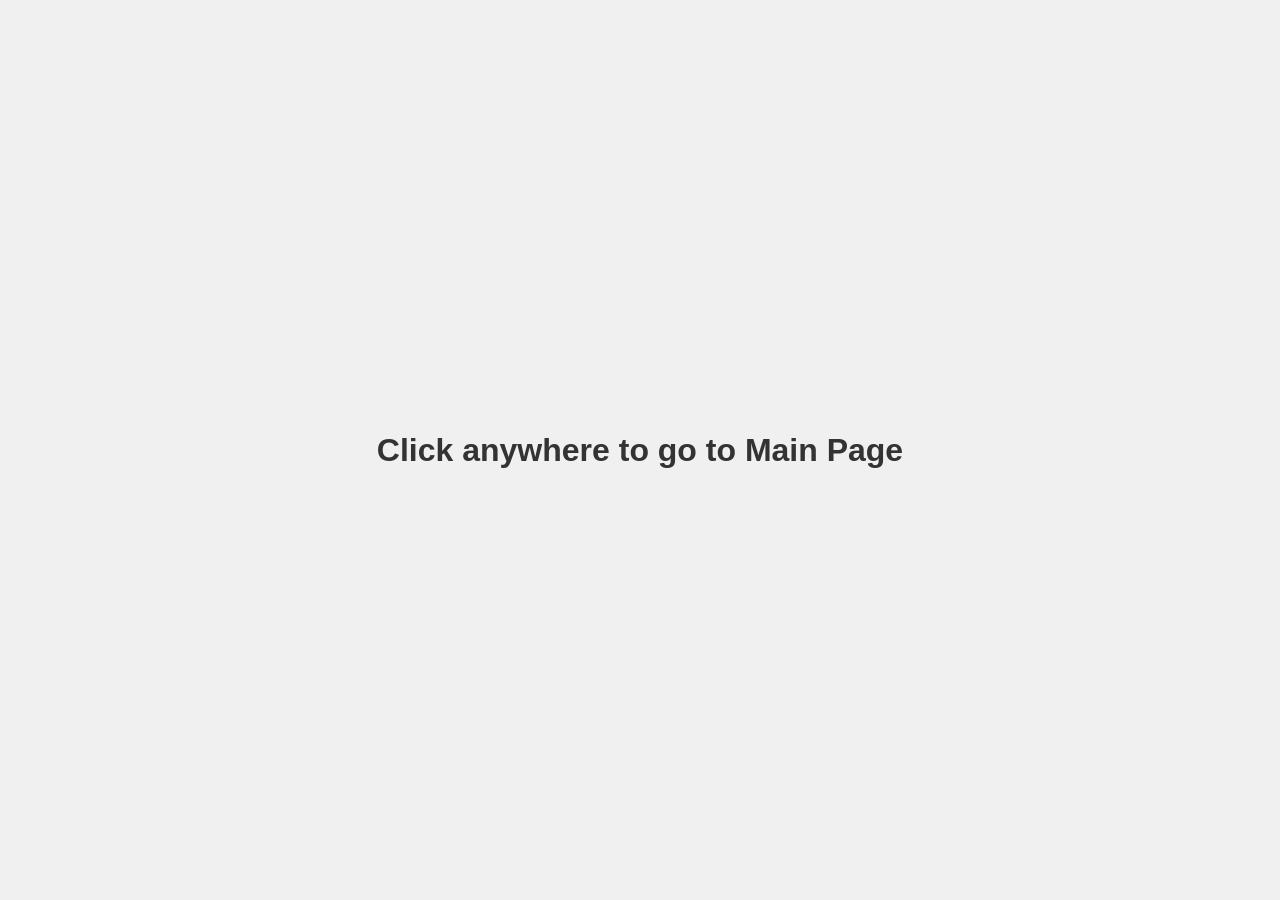
<file: HTML, CSS, JavaScript/sadespo/index.html>
<!DOCTYPE html>
<html lang="en">
<head>
  <meta charset="UTF-8">
  <title>Redirect to Main Page</title>
  <style>
    body {
      margin: 0;
      display: flex;
      justify-content: center;
      align-items: center;
      height: 100vh;
      font-family: sans-serif;
      background-color: #f0f0f0;
      cursor: pointer;
    }
    h1 {
      color: #333;
    }
  </style>
</head>
<body onclick="window.location.href='MainPage.html'">
  <h1>Click anywhere to go to Main Page</h1>
</body>
</html>
</file>
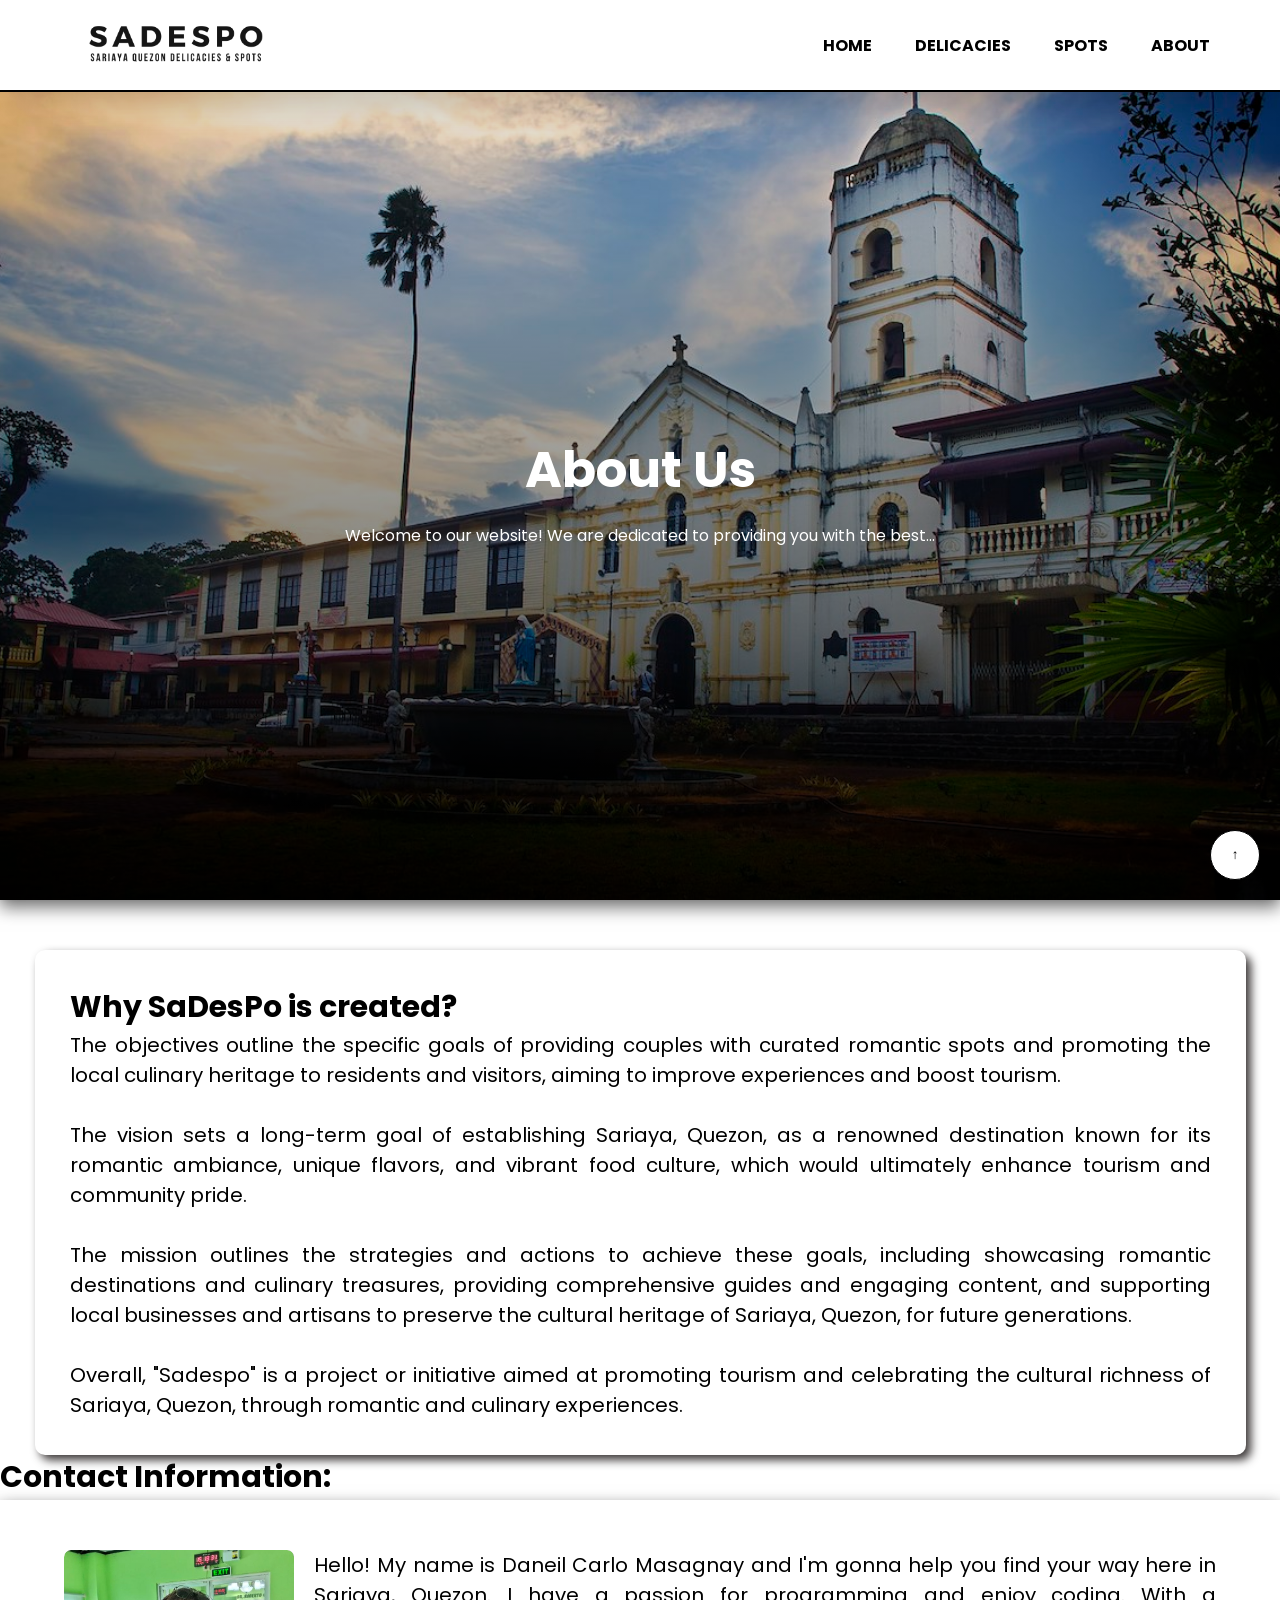
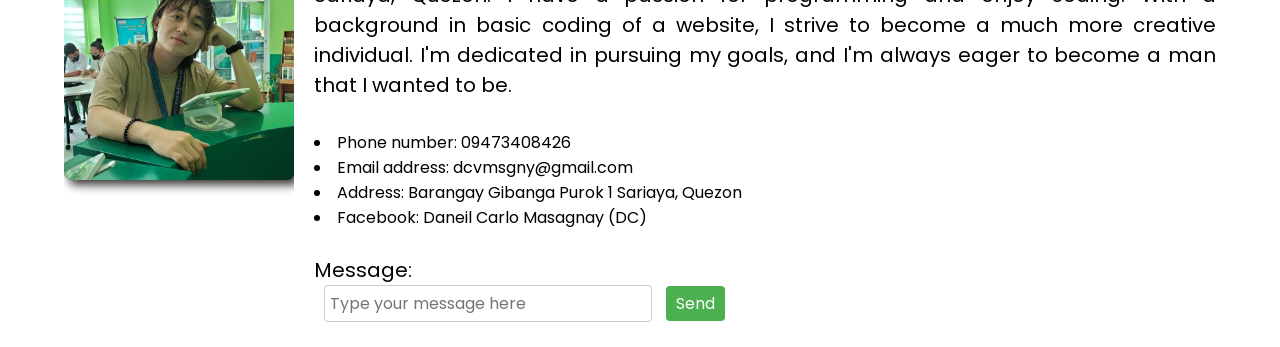
<file: HTML, CSS, JavaScript/sadespo/About.html>
<!DOCTYPE html>
<html lang="en">
<head>
    <link href="About.css" rel="stylesheet" type="text/css">
    <title>About Us</title>
</head>
<body>
    <div class="banner">
        <div class="navbar">
            <img src="logoblack.png" class="logo">
            <ul><strong>
                <li><a href="#" onclick="fadeOutAndRedirect('MainPage.html');">Home</a></li>
                <li><a href="#" onclick="fadeOutAndRedirect('Delicacies.html');">Delicacies</a></li>
                <li><a href="#" onclick="fadeOutAndRedirect('Spots.html');">Spots</a></li>
                <li><a href="#" onclick="fadeOutAndRedirect('About.html');">About</a></li></strong>
            </ul>
        </div>

        <script>
            function fadeOutAndRedirect(url) {
                document.body.style.opacity = '0';
                setTimeout(function() {
                    window.location.href = url;
                }, 500); 
            }
        </script>

        <div class="content">
            <h1>About Us</h1>
            <p>Welcome to our website! We are dedicated to providing you with the best...</p>
        </div>
    </div>

    <div class="container2">
        <h3>Why SaDesPo is created?</h3> 
        <p>The objectives outline the specific goals of providing couples with curated romantic 
            spots and promoting the local culinary heritage to residents and visitors, aiming to 
            improve experiences and boost tourism. <br><br>

            The vision sets a long-term goal of establishing Sariaya, Quezon, as a renowned destination 
            known for its romantic ambiance, unique flavors, and vibrant food culture, which would 
            ultimately enhance tourism and community pride. <br><br>
            
            The mission outlines the strategies and actions to achieve these goals, including showcasing 
            romantic destinations and culinary treasures, providing comprehensive guides and engaging 
            content, and supporting local businesses and artisans to preserve the cultural heritage of 
            Sariaya, Quezon, for future generations. <br><br>
            
            Overall, "Sadespo" is a project or initiative aimed at promoting tourism and 
            celebrating the cultural richness of Sariaya, Quezon, through romantic and culinary experiences.
        </p>
    </div>

    <h3>Contact Information:</h3>
    <section id="service">
        <div class="service-box">
            <div class="single-service">
                <img src="pictureofme.jpg" alt="Picture of Daneil Carlo Masagnay">
            </div>
            <div class="desc">
                <p>
                    Hello! My name is Daneil Carlo Masagnay and I'm gonna help you find your way here in Sariaya, Quezon. 
                    I have a passion for programming and enjoy coding. With a background in basic coding of a website, I strive to 
                    become a much more creative individual. I'm dedicated in pursuing my goals, 
                    and I'm always eager to become a man that I wanted to be. <br><br>
                    <li>Phone number: <a href="tel:+639473408426">09473408426</a></li>
                    <li>Email address: <a href="mailto:dcvmsgny@gmail.com">dcvmsgny@gmail.com</a></li>
                    <li>Address: <a href="https://maps.app.goo.gl/y8RXSRYsuZk6mm5o8">Barangay Gibanga Purok 1 Sariaya, Quezon</a></li>
                    <li>Facebook: <a href="https://www.facebook.com/dc.villota.16">Daneil Carlo Masagnay (DC)</a></li>
                </p>
                <br>
                <p>
                    Message:
                    <form action="" method="post">
                        <input type="text" name="message" placeholder="Type your message here" required>
                        <button href="About.html" type="submit">Send</button>
                    </form>
                </p>
                <br>
            </div>
        </div>
    </section>

    <button class="scroll-to-top">↑</button>
    <script>
        document.querySelector('.scroll-to-top').addEventListener('click', function() {
            window.scrollTo({
                top: 0,
                behavior: 'smooth'
            });
        });
    </script>
</body>
</html>
</file>
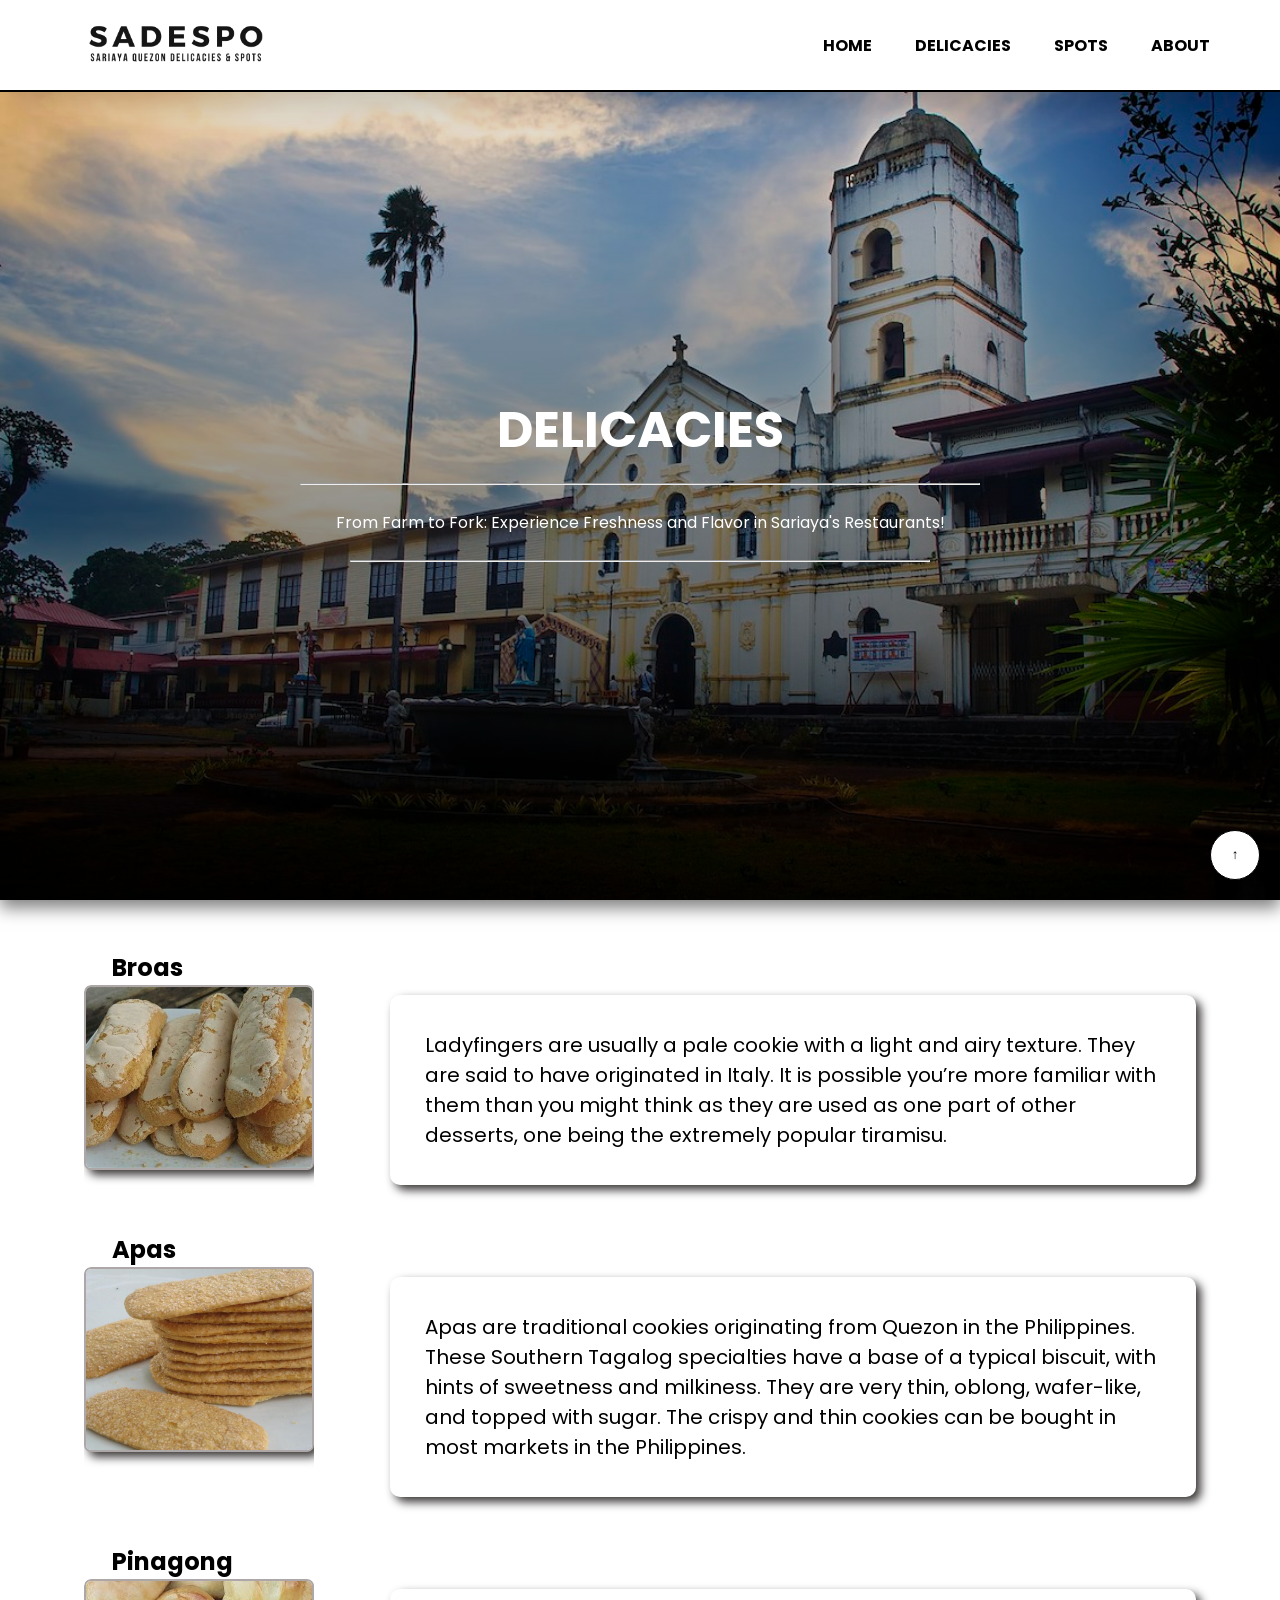
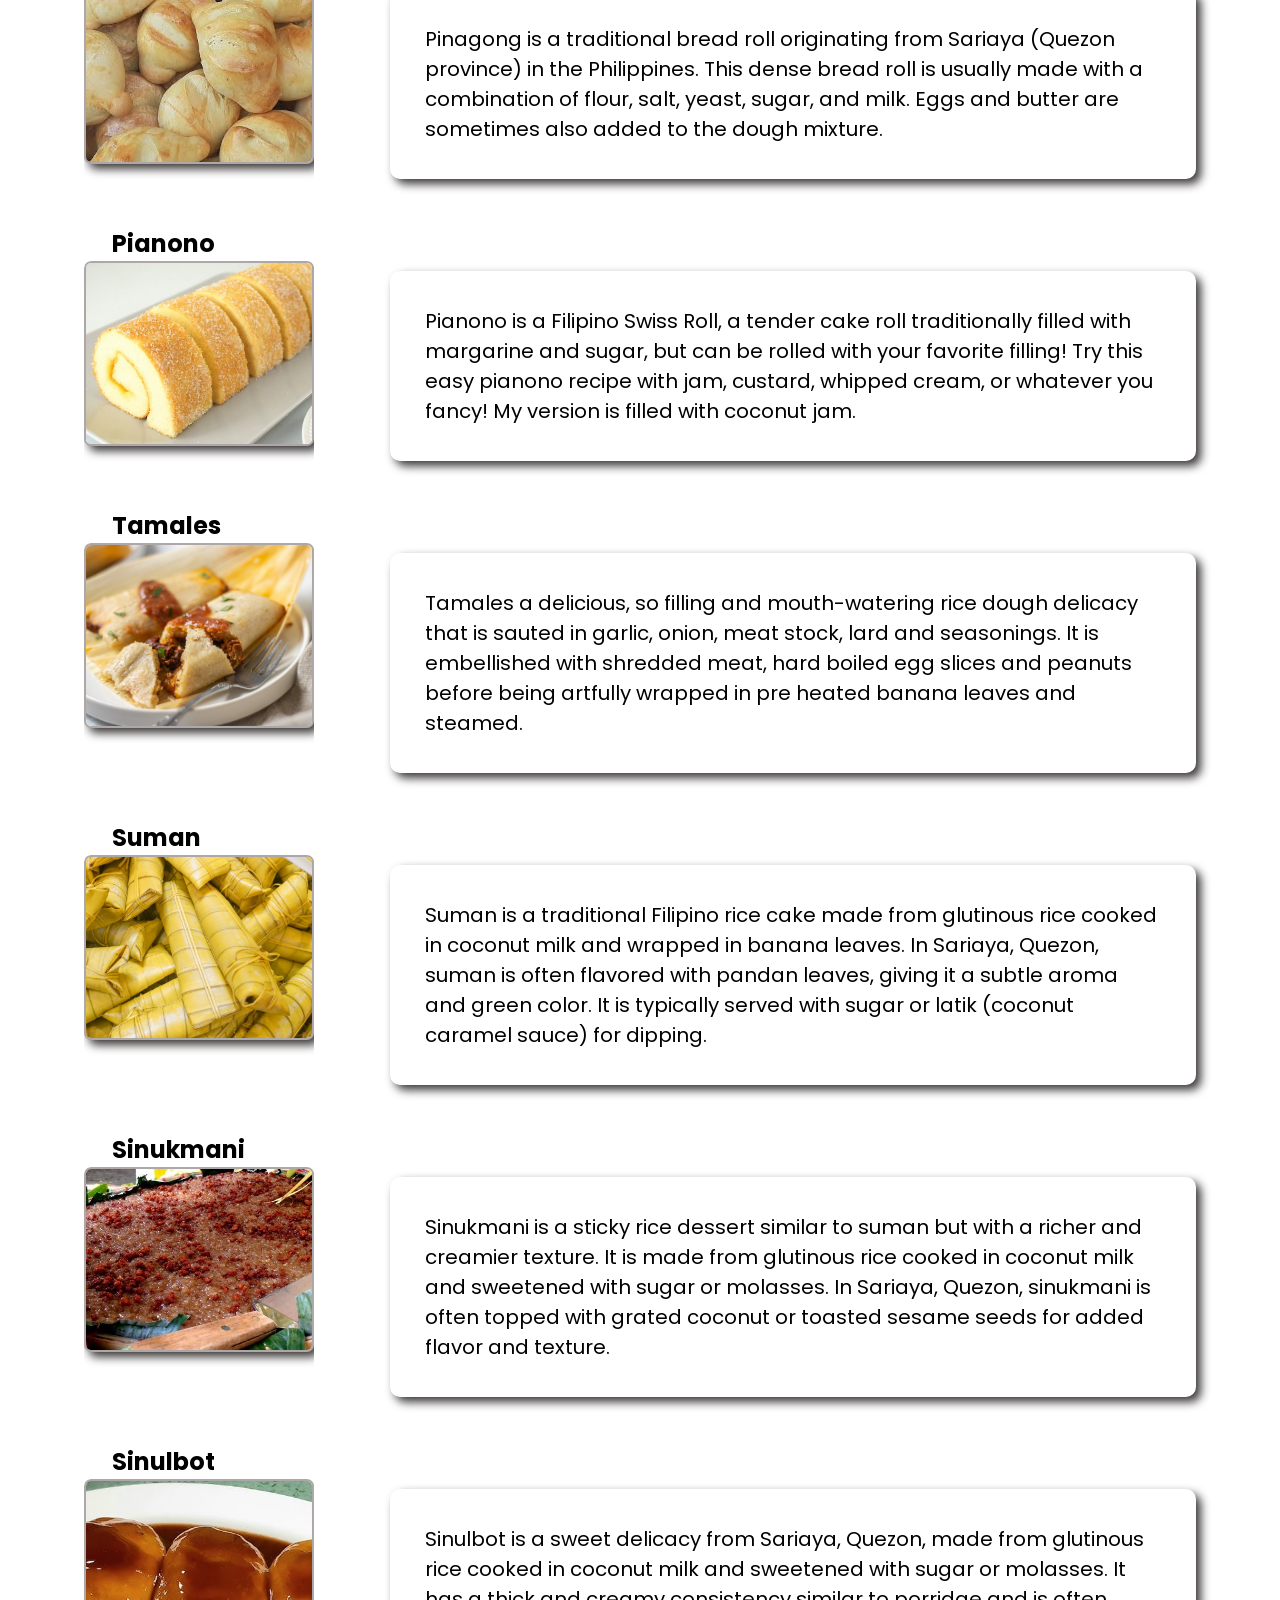
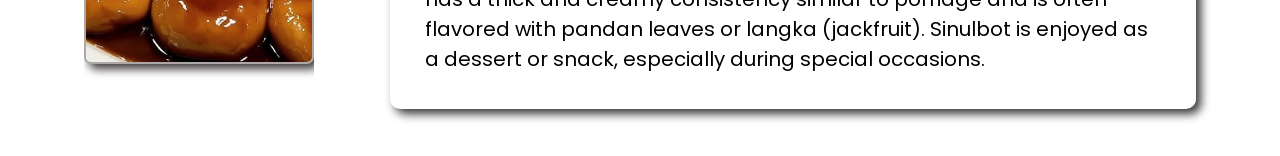
<file: HTML, CSS, JavaScript/sadespo/Delicacies.html>
<!DOCTYPE html>
<html lang ="en">
    <head>
        <link href="Delicacies.css" rel="stylesheet" type="text/css">
        <title>

        </title>
    </head>
    <body>
        <div class="banner">
            <div class="navbar">
                <img src="logoblack.png" class="logo">
                <ul><strong>
                    <li><a href="#" onclick="fadeOutAndRedirect('MainPage.html');">Home</a></li>
                    <li><a href="#" onclick="fadeOutAndRedirect('Delicacies.html');">Delicacies</a></li>
                    <li><a href="#" onclick="fadeOutAndRedirect('Spots.html');">Spots</a></li>
                    <li><a href="#" onclick="fadeOutAndRedirect('About.html');">About</a></li></strong>
                </ul>
            </div>
            <br><br><br><br><br>

            <script>
                function fadeOutAndRedirect(url) {
                    document.body.style.opacity = '0';
                    setTimeout(function() {
                        window.location.href = url;
                    }, 500); 
                }
            </script>

            <div class="content">
                <div class="title-text">
                    <h1>DELICACIES</h1><hr id="underh1"><br>
                    <p>From Farm to Fork: Experience Freshness and Flavor in Sariaya's Restaurants!</p><br>
                    <hr id="undercp">
                </div>
                <br>
            </div>
        </div>
                <section id="service">
                <h2>Broas</h2>
                <div class="service-box">
                    <div class="single-service">
                        <img src="images/delicacies/brohas.jpg">
                    </div>
                
                    <div class="desc">
                        <p>Ladyfingers are usually a pale cookie with a light and airy texture. They are said to have 
                            originated in Italy. It is possible you’re more familiar with them than you might think as 
                            they are used as one part of other desserts, one being the extremely popular tiramisu.</p>
                    </div>
                </div>
                <hr class="hr-deli"><br>
                    
                <h2>Apas</h2>
                <div class="service-box">
                    <div class="single-service">
                        <img src="images/delicacies/apaz.jpg">
                    </div>
                    
                    <div class="desc">
                        <p>Apas are traditional cookies originating from Quezon in the Philippines. These Southern 
                            Tagalog specialties have a base of a typical biscuit, with hints of sweetness and milkiness. 
                            They are very thin, oblong, wafer-like, and topped with sugar. The crispy and thin cookies 
                            can be bought in most markets in the Philippines.</p>
                    </div>
                </div>
                <hr class="hr-deli"><br>

                <h2>Pinagong</h2>
                <div class="service-box">
                    <div class="single-service">
                            <img src="images/delicacies/pinagong.jpg">
                    </div>

                    <div class="desc">
                        <p>Pinagong is a traditional bread roll originating from Sariaya (Quezon province) in the Philippines. 
                            This dense bread roll is usually made with a combination of flour, salt, yeast, sugar, and milk. 
                            Eggs and butter are sometimes also added to the dough mixture. </p>
                    </div>
                </div>
                <hr class="hr-deli"><br>

                <h2>Pianono</h2>
                <div class="service-box">
                    <div class="single-service"> 
                        <img src="images/delicacies/pianono.jpg">
                    </div>

                    <div class="desc">
                        <p>Pianono is a Filipino Swiss Roll, a tender cake roll traditionally filled with margarine and 
                            sugar, but can be rolled with your favorite filling! Try this easy pianono recipe with jam, 
                            custard, whipped cream, or whatever you fancy! My version is filled with coconut jam.</p>
                    </div>
                </div>
                <hr class="hr-deli"><br>

                <h2>Tamales</h2>
                <div class="service-box">
                    <div class="single-service"> 
                        <img src="images/delicacies/tamales.jpg">
                    </div>

                    <div class="desc">
                        <p>Tamales a delicious, so filling and mouth-watering rice dough delicacy that is sauted in garlic, 
                            onion, meat stock, lard and seasonings. It is embellished with shredded meat, hard boiled egg 
                            slices and peanuts before being artfully wrapped in pre heated banana leaves and steamed.</p>
                    </div>
                </div>
                <hr class="hr-deli"><br>

                <h2>Suman</h2>
                <div class="service-box">
                    <div class="single-service"> 
                        <img src="images/delicacies/suman.jpg">
                    </div>

                    <div class="desc">
                        <p>Suman is a traditional Filipino rice cake made from glutinous rice cooked in coconut milk and wrapped 
                            in banana leaves. In Sariaya, Quezon, suman is often flavored with pandan leaves, giving it a subtle 
                            aroma and green color. It is typically served with sugar or latik (coconut caramel sauce) for dipping.</p>
                    </div>
                </div>
                <hr class="hr-deli"><br>

                <h2>Sinukmani</h2>
                <div class="service-box">
                    <div class="single-service"> 
                        <img src="images/delicacies/sinukmani.jpg">
                    </div>

                    <div class="desc">
                        <p>Sinukmani is a sticky rice dessert similar to suman but with a richer and creamier texture. It is made 
                            from glutinous rice cooked in coconut milk and sweetened with sugar or molasses. In Sariaya, Quezon, 
                            sinukmani is often topped with grated coconut or toasted sesame seeds for added flavor and texture.</p>
                    </div>
                </div>
                <hr class="hr-deli"><br>

                <h2>Sinulbot</h2>
                <div class="service-box">
                    <div class="single-service"> 
                        <img src="images/delicacies/sinulbot.jpg">
                    </div>

                    <div class="desc">
                        <p>Sinulbot is a sweet delicacy from Sariaya, Quezon, made from glutinous rice cooked in coconut milk 
                            and sweetened with sugar or molasses. It has a thick and creamy consistency similar to porridge and 
                            is often flavored with pandan leaves or langka (jackfruit). Sinulbot is enjoyed as a dessert or snack, 
                            especially during special occasions.</p>
                    </div>
                </div>
                <hr class="hr-deli"><br>
               
            </section>

            <button class="scroll-to-top">↑</button>
            <script>
                document.querySelector('.scroll-to-top').addEventListener('click', function() {
                    window.scrollTo({
                        top: 0,
                        behavior: 'smooth'
                    });
                });
            </script>
              
    </body>
</html>
</file>
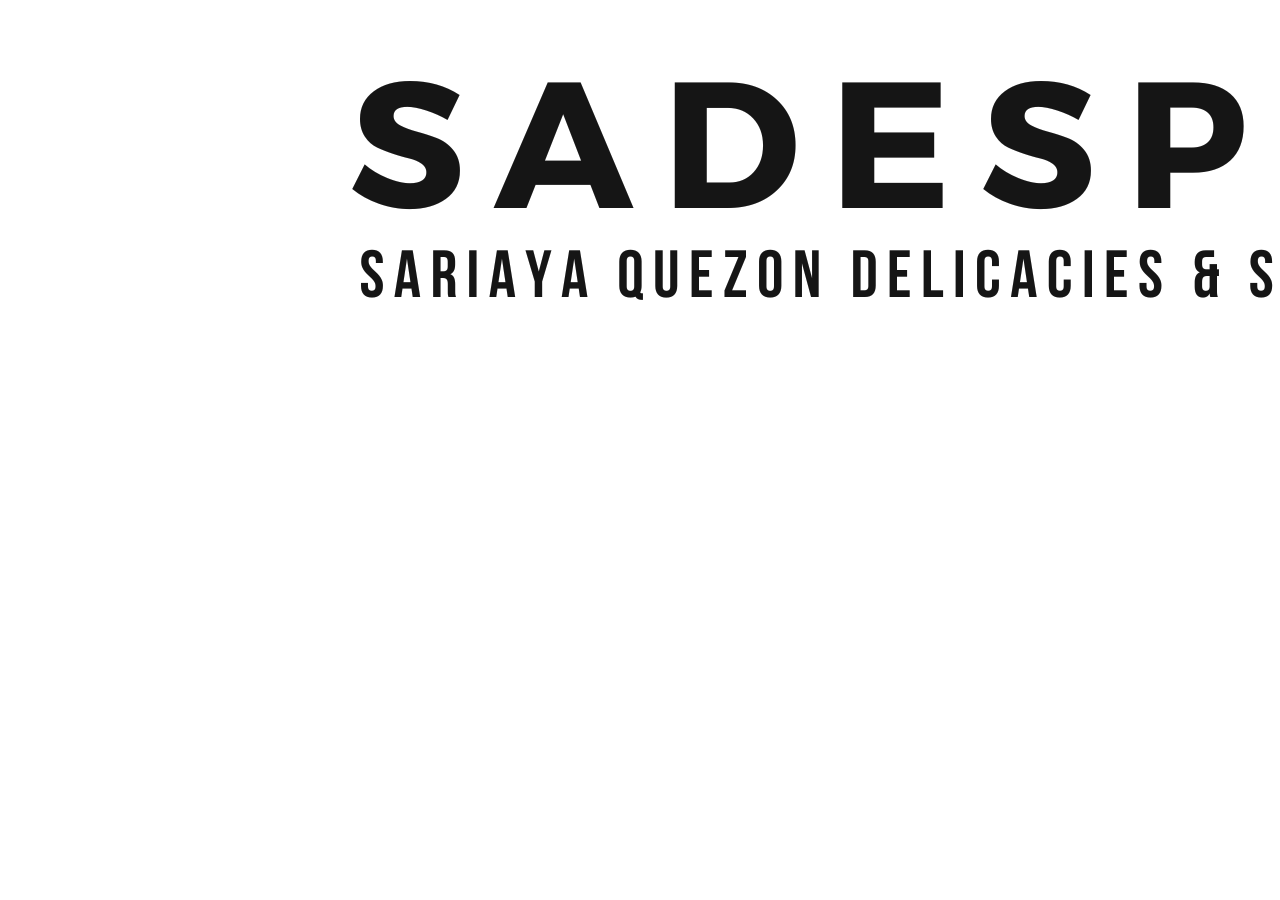
<file: HTML, CSS, JavaScript/sadespo/dynamic.html>
<!DOCTYPE html>
<html>
    <head>
        <title>
            Dynamic HTML Example  
        </title>
        <script>
            var timerID;
            var x = 0;
            var y = 0;
            function BeginAnimation()
            {
                timerID = window.setInterval("ContinueAnimation()", 50);
            }

            function ContinueAnimation()
            {
                x += 10;
                MyPhoto.style.left = x + 'px';
                y += 4;
                MyPhoto.style.top = y + 'px';
                if (x>100)
                {
                    window.clearInterval(timerID);
                }
            }
        </script>
    </head>
    <body  onload="BeginAnimation()" marginheight="0" topmargin="0" leftmargin="0">
     <img id="MyPhoto" style="position: absolute; top: 0px; left: 0px;" src="logoblack.png">   
    </body>
</html>
</file>
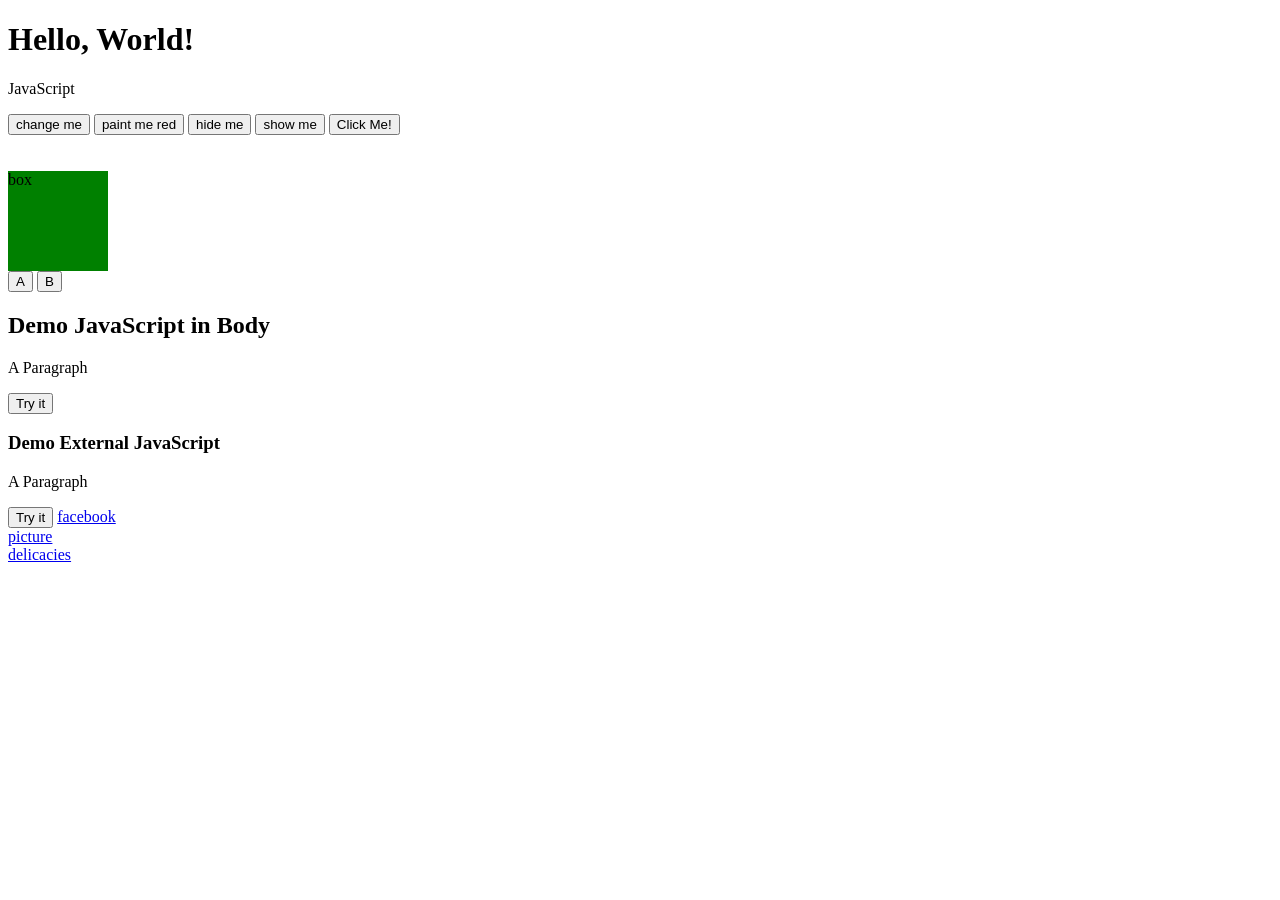
<file: HTML, CSS, JavaScript/sadespo/javascriptpractice.html>
<!DOCTYPE html>
<html>
    <head>
        <title>

        </title>
    </head>
    <body>
        <script type="text/javascript">
            document.write("<h1>Hello, World!</h1>"); 
        </script>
        <p id="demo">JavaScript</p>
        <button type="button" onclick='document.getElementById("demo").innerHTML = "Content Changed!"'>change me</button>
        <button type="button" onclick='document.getElementById("demo").style.color="red"'>paint me red</button>
        <button type="button" onclick='document.getElementById("demo").style.display="none"'>hide me</button>
        <button type="button" onclick='document.getElementById("demo").style.display="block"'>show me</button>
        <button type="button" onclick='document.getElementById("demo").style=""'>Click Me!</button>
        <br><br><br>

        <div id="target" title="box" style="width:100px; height:100px; background:green">box</div>

        <button onclick='document.getElementById("target").title="Box A"'>A</button>
        <button onclick='document.getElementById("target").title="Box B"'>B</button>

        <h2>Demo JavaScript in Body</h2>
        <p id="demo2">A Paragraph</p>
        <button type="button" onclick="myFunction()">Try it</button>

        <script>
            function myFunction()
            {
                document.getElementById("demo2").innerHTML="paragraph changed";
            }
        </script>

        <h3>Demo External JavaScript</h3>
        <p id="demo3">A Paragraph</p>
        <button type="button" onclick="myFunction()">Try it</button>

        <script src="myScript.js"></script>

    </body>
</html>
</file>
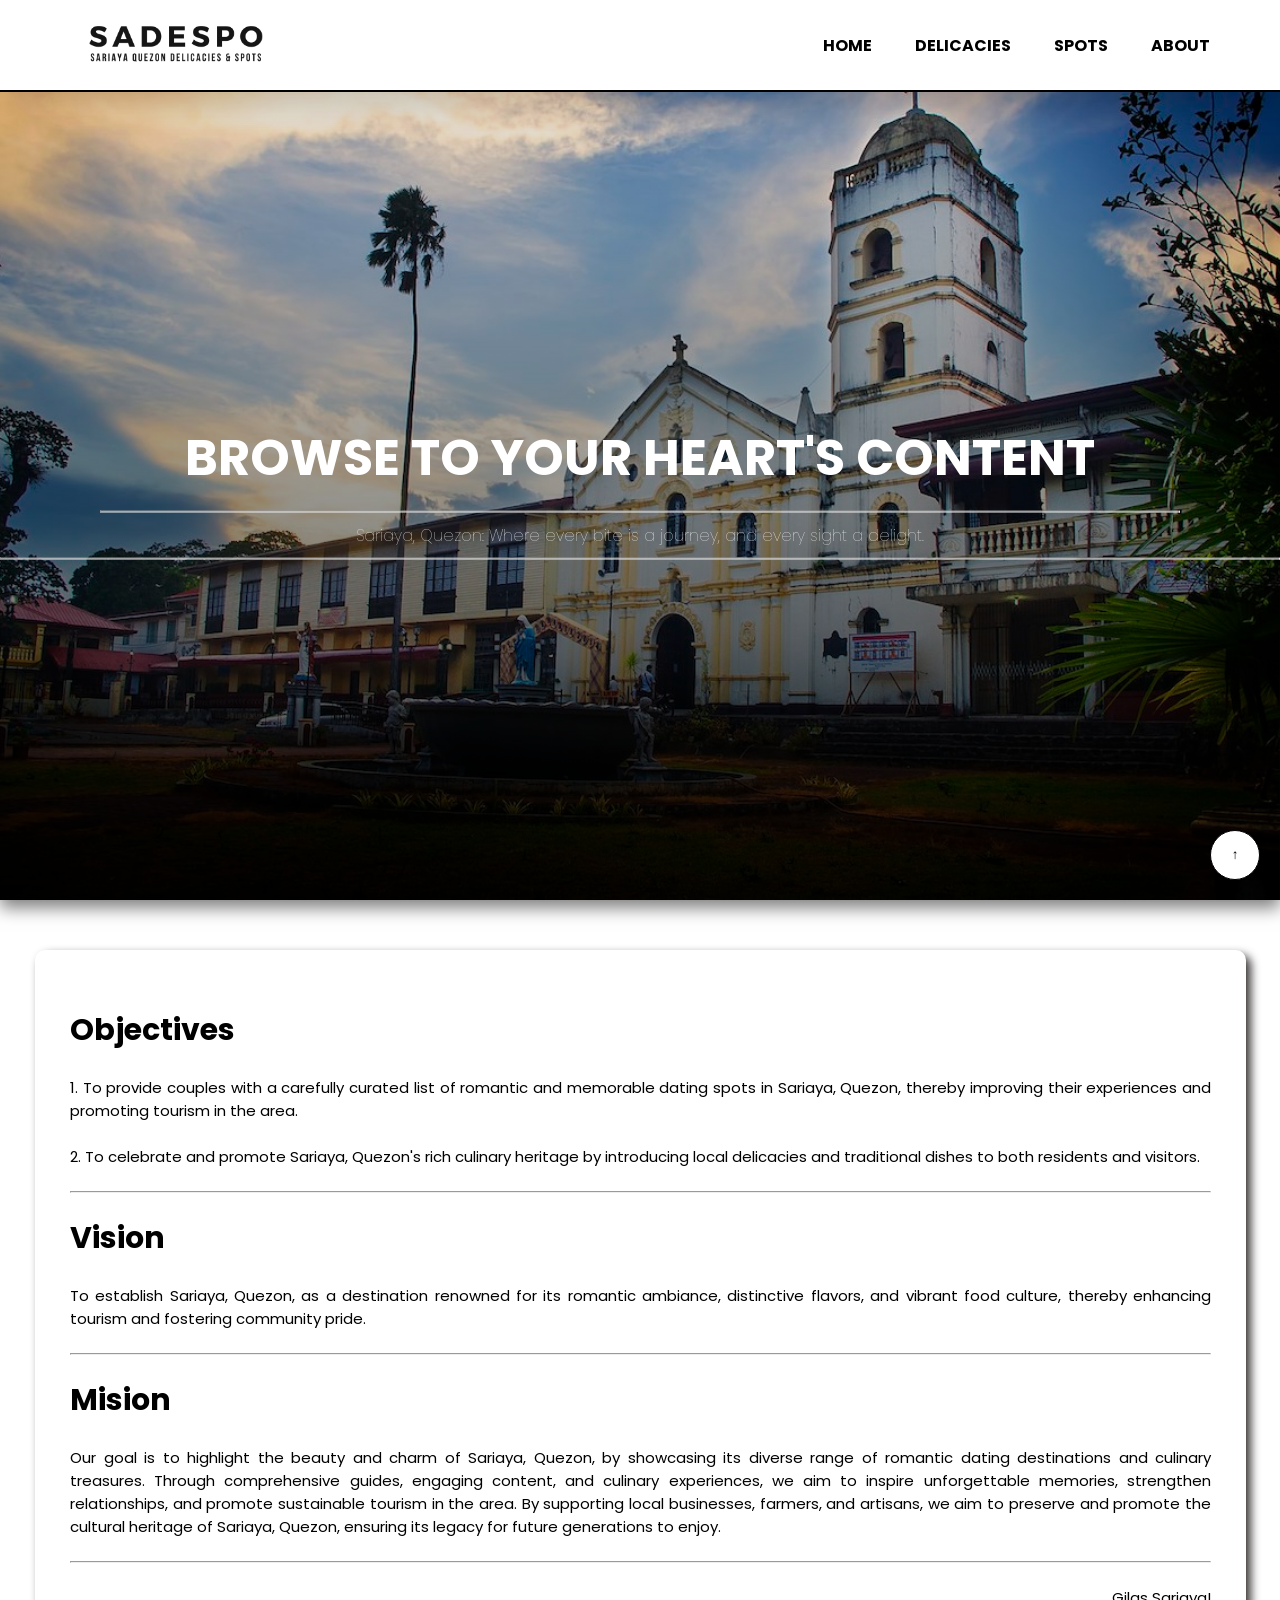
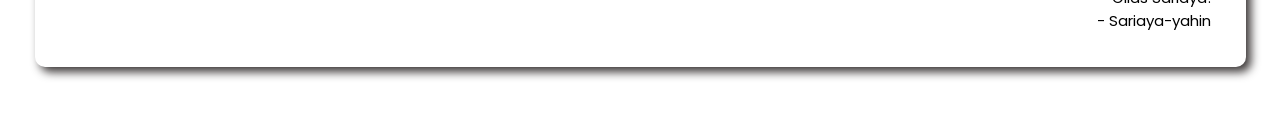
<file: HTML, CSS, JavaScript/sadespo/MainPage.html>
<!DOCTYPE html>
<html lang="en">
<head>
    <link href="MainPage.css" rel="stylesheet" type="text/css">
    <title></title>
</head>
<body>
    
    <div class="banner">
        <div class="navbar">
            <img src="logoblack.png" class="logo">
            <ul><strong>
                <li><a href="#" onclick="fadeOutAndRedirect('MainPage.html');">Home</a></li>
                <li><a href="#" onclick="fadeOutAndRedirect('Delicacies.html');">Delicacies</a></li>
                <li><a href="#" onclick="fadeOutAndRedirect('Spots.html');">Spots</a></li>
                <li><a href="#" onclick="fadeOutAndRedirect('About.html');">About</a></li></strong>
            </ul>
        </div>
        <hr id="undernav">
        <div class="content">
            <h1>BROWSE TO YOUR HEART'S CONTENT</h1>
            <hr id="underh1">
            <P>Sariaya, Quezon: Where every bite is a journey, and every sight a delight.</P>
            <hr id="undercp">
        </div>
    </div>
    <!-- Rest of your HTML content -->

    <script>
        function fadeOutAndRedirect(url) {
            document.body.style.opacity = '0';
            setTimeout(function() {
                window.location.href = url;
            }, 500); // Adjust the timeout duration as needed for your desired transition time
        }
    </script>

    <div class="container2">

        <p><br>
        <h3>Objectives </h3> <br>
        <p>  1. To provide couples with a carefully curated list of romantic and 
            memorable dating spots in Sariaya, Quezon, thereby improving their 
            experiences and promoting tourism in the area. <br><br>
            2. To celebrate and promote Sariaya, Quezon's rich culinary heritage 
            by introducing local delicacies and traditional dishes to both residents 
            and visitors.
        </p><br>
        <hr>

        <br>
        <h3>Vision</h3><br>
        <p>
            To establish Sariaya, Quezon, as a destination renowned for its romantic 
            ambiance, distinctive flavors, and vibrant food culture, thereby enhancing 
            tourism and fostering community pride.</p><br>
        <hr>

        <br>
        <h3> Mision</h3><br>
        <p>
            Our goal is to highlight the beauty and charm of Sariaya, Quezon, by 
                showcasing its diverse range of romantic dating destinations and culinary 
                treasures. Through comprehensive guides, engaging content, and culinary 
                experiences, we aim to inspire unforgettable memories, strengthen relationships, 
                and promote sustainable tourism in the area. By supporting local businesses, farmers, 
                and artisans, we aim to preserve and promote the cultural heritage of Sariaya, Quezon, 
                ensuring its legacy for future generations to enjoy.</p><br>
                <hr><br>
                <div class="gilas">
                    <P>Gilas Sariaya! <br>
                        - Sariaya-yahin
                    </P>
            </div>

    </div>
    <br><br>

    <button class="scroll-to-top">↑</button>
    <script>
        document.querySelector('.scroll-to-top').addEventListener('click', function() {
            window.scrollTo({
                top: 0,
                behavior: 'smooth'
            });
        });
    </script>


</body>
</html>
</file>
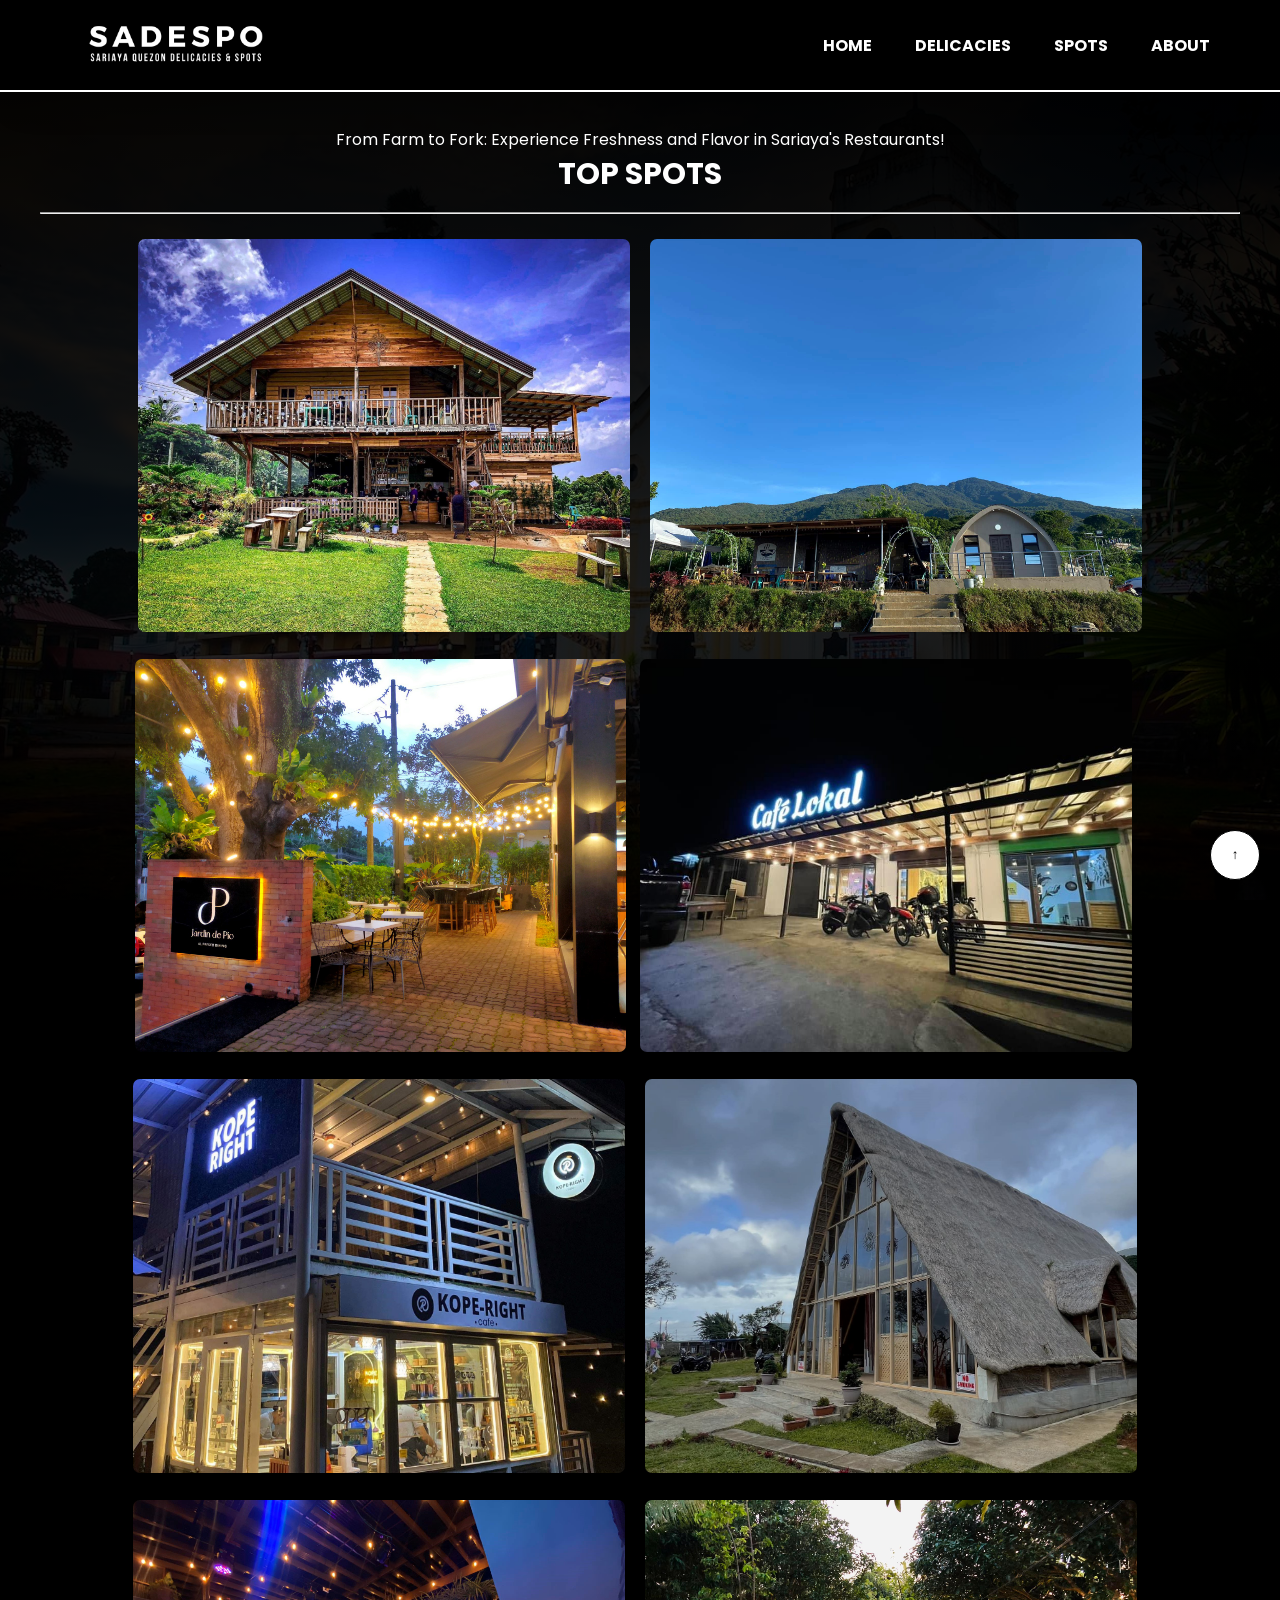
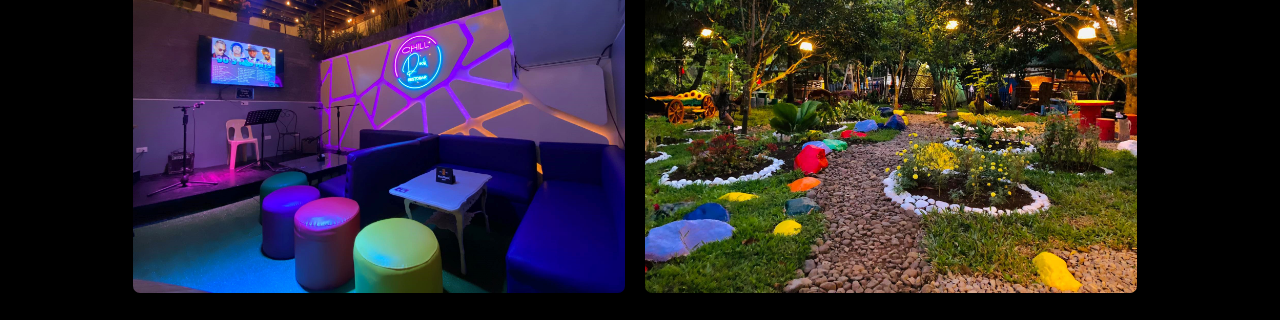
<file: HTML, CSS, JavaScript/sadespo/Spots.html>
<!DOCTYPE html>
<html lang ="en">
    <head>
        <link href="Spots.css" rel="stylesheet" type="text/css">
        <title>

        </title>
    </head>
    <body>
        <div class="banner">
            <div class="navbar">
                <img src="logowhite.png" class="logo">
                <ul><strong>
                    <li><a href="#" onclick="fadeOutAndRedirect('MainPage.html');">Home</a></li>
                    <li><a href="#" onclick="fadeOutAndRedirect('Delicacies.html');">Delicacies</a></li>
                    <li><a href="#" onclick="fadeOutAndRedirect('Spots.html');">Spots</a></li>
                    <li><a href="#" onclick="fadeOutAndRedirect('About.html');">About</a></li></strong>
                </ul>
            </div>
            <hr id="undernav">
            <br><br><br><br><br>

            <script>
                function fadeOutAndRedirect(url) {
                    document.body.style.opacity = '0';
                    setTimeout(function() {
                        window.location.href = url;
                    }, 500); 
                }
            </script>

            <section id="service">
                <div class="title-text">
                    <p>From Farm to Fork: Experience Freshness and Flavor in Sariaya's Restaurants!</p>
                    <h1>TOP SPOTS</h1><br>
                    <hr>
                </div>
                <br>
                <div class="service-box">
                    <div class="single-service">
                        <a href="https://www.facebook.com/kaperosakinaamamangjuan">
                        <img src="images/spots/kape rosa/KapeRosa.jpg">
                        <div class="overlay"></div>
                        <div class="service-desc">
                            <h3>Kape Rosa Kina Amamang Juan</h3>
                            <hr>
                            <p>Purok 7 Barangay Mamala I, Sariaya Quezon</p>
                        </div>
                        </a>
                    </div>
                   
                    <div class="single-service">
                        <a href="https://www.facebook.com/mtbanahawviewdeckandcabin">   
                        <img src="images/spots/kape rosa/Viewdeck.jpg">
                        <div class="overlay"></div>
                        <div class="service-desc">
                            <h3>Mt. Banahaw Viewdeck & Cabin</h3>
                            <hr>
                            <p>Purok 7, Brgy. Mamala I, Sariaya Quezon</p>
                        </div>
                    </a>
                    </div>

                    <div class="single-service">
                        <a href="https://www.facebook.com/jardindepio">
                            <img src="images/spots/kape rosa/JardinDePio2.jpg">
                            <div class="overlay"></div>
                            <div class="service-desc">
                                <h3>Jardin de Pio</h3>
                                <hr>
                                <p>No. 113 National Highway cor Mangosteen Street, Brgy Calumpang, Tayabas-Sariaya Quezon</p>
                            </div>
                            </a>
                    </div>

                    <div class="single-service"> 
                        <a href="https://www.facebook.com/cafelokalsariaya">
                        <img src="images/spots/kape rosa/KapeLokal2.jpg">
                        <div class="overlay"></div>
                        <div class="service-desc">
                            <h3>Cafè Lokal Sariaya Bypass</h3>
                            <hr>
                            <p>Magdami Street Brgy. 2, Sariaya, Philippines</p>
                        </div>
                    </div>

                    <div class="single-service"> 
                        <a href="https://www.facebook.com/Koperight">
                        <img src="images/spots/kape rosa/KopeRight.jpg">
                        <div class="overlay"></div>
                        <div class="service-desc">
                            <h3>KOPE-right</h3>
                            <hr>
                            <p>SARIAYA BYPASS ROAD, Brgy. Sampaloc II, Sariaya Quezon</p>
                        </div>
                    </div>

                    <div class="single-service"> 
                        <a href="https://www.facebook.com/CafeKalayu">
                        <img src="images/spots/kape rosa/CafeKalayu2.jpg">
                        <div class="overlay"></div>
                        <div class="service-desc">
                            <h3>Cafe Kalayu</h3>
                            <hr>
                            <p>Purok 7 Sampaloc 1 Mamala Sariaya Quezon</p>
                        </div>
                    </div>

                    <div class="single-service"> 
                        <a href="https://www.facebook.com/chilldeckrestobar">
                        <img src="images/spots/kape rosa/ChillDeckRestobar.jpg">
                        <div class="overlay"></div>
                        <div class="service-desc">
                            <h3>Chill Deck Restobar</h3>
                            <hr>
                            <p>Quezon ave. Doña Concha Corner Lot, Mamala II, Sariaya Quezon</p>
                        </div>
                    </div>

                    <div class="single-service"> 
                        <a href="https://www.facebook.com/profile.php?id=100078645441606">
                        <img src="images/spots/kape rosa/florencia.jpg">
                        <div class="overlay"></div>
                        <div class="service-desc">
                            <h3>La Florencia Farm and Restaurant</h3>
                            <hr>
                            <p>Villa Salvamen Subd. Brgy. Gibanga Sariaya Quezon</p>
                        </div>
                    </div>

                </div>
            </section>

            <button class="scroll-to-top">↑</button>
            <script>
                document.querySelector('.scroll-to-top').addEventListener('click', function() {
                    window.scrollTo({
                        top: 0,
                        behavior: 'smooth'
                    });
                });
            </script>

            <script>
                document.querySelector('.scroll-to-top').addEventListener('click', function(event) {
                    event.preventDefault();
                    scrollToTop(); 
                });
            </script>
    </body>
</html>
</file>
<file: HTML, CSS, JavaScript/sadespo/About.css>
/* about stylesheet */

@import url('https://fonts.googleapis.com/css2?family=Poppins:wght@300;400;500;600;700;800;900&display=swap');

* {
    margin: 0;
    padding: 0;
    box-sizing: border-box;
    font-family: 'Poppins', sans-serif;
}

html, body {
    margin: 0;
    padding: 0;
   width: 100%;
   height: 100%;
}

body {
    transition: opacity 1s ease-in-out;
}

.banner
{
    width: 100%;
    height: 100vh;
    background-image: linear-gradient(rgba(0, 0, 0, 0),rgba(0,0,0,0.75)),url(try.jpg);
    background-size: cover;
    background-position: center;
    box-shadow: 0 8px 16px rgba(0, 0, 0, 0.5), 0 -8px 16px rgba(0, 0, 0, 0.5); /* Add shadow above and below */
    z-index: 3;
}

.navbar
{
    border-color: black;
    margin: auto;
    padding: 20px 0 20px 0;
    display: flex;
    align-items: flex-start;
    justify-content: space-between;
    width: 100%;
    position: fixed;
    background: white;
    box-shadow: 15px 15px 30px rgba(0, 0, 0, 15%);
    align-items: center;
    z-index: 1000;
    border-bottom: 2px solid black;
    top: 0;
}

.navbar img {
    padding-left: 50px;
}

.navbar ul {
    padding-right: 50px;    
}

.logo
{
    width: 300px;
    cursor: pointer;
}

.navbar ul li
{
    list-style: none;
    display: inline-block;
    margin: 0 20px;
    position: relative;
}

.navbar ul li a
{
 text-decoration: none;
 color: black;
 text-transform: uppercase;
}

.navbar ul li::after
{
    content: '';
    height: 3px;
    width: 0;
    background: black;
    position: absolute;
    left: 0;
    bottom: -10px;
    transition: 0.5s;
}

.navbar ul li:hover::after
{
    width: 100%;
}

.content
{
    width: 100%;
    position: absolute;
    top: 50%;
    transform: translateY(-50%);
    text-align: center;
    color: #fff;
}
.content h1
{
    font-size: 50px;
    margin-top: 80px;
    margin-bottom: 15px;
    text-shadow: 2px black;
    transition: ease 0.3s;
}


  
.content h1:hover {
    color: transparent;
    -webkit-text-stroke: 1px white;
  }

  .container2 
  {
      position: relative;
      grid-template-columns: auto auto auto;
      gap: 5%;
      padding: 35px;
      margin-top: 50px;
      margin-left: 35px;
      margin-right: 34px;
      border-radius: 10px;
      font-size: 20px;
      color: black;
      background-color: white;
      box-shadow: 5px 5px 10px #3b3737;
      text-align: justify;
  }
  
h3
{
    font-size: 30px;
}
  

  #service
  {
      gap: 5%;
      position: relative;
      background-color: white;
      padding-top: 50px;
      color: black;
      box-shadow: 0 8px 16px rgba(0, 0, 0, 0.8);
      z-index: -1;
  }

  .service-box {
    width: 90%;
    display: flex;
    flex-wrap: wrap;
    justify-content: space-around;
    margin: auto;
}


.service-container {
    display: flex;
    border-radius: 7px;
    overflow: hidden;
    margin-bottom: 20px;
}
.single-service {
    flex-basis: 20%;
    text-align: center;
    border-radius: 7px;
    margin-bottom: 0;
    color: white;
    position: relative;
    overflow: hidden; /* Hide the overlay initially */
    justify-content: flex-start; /* Align items to the start */
}

.desc {
    flex-basis: 80%;
    padding-left: 20px;
    
}

.desc a
{
    text-decoration: none;
    color: black;
}

.desc a {
    text-decoration: none; /* Remove underline by default */
    color: black; /* Set color to black */
}

.desc a:hover {
    text-decoration: underline; /* Add underline on hover */
}

.desc p {
    text-align: left;
    color: black;
    font-size: 20px;
    text-align: justify;
}

.single-service img {
    width: 100%;
    border-radius: 7px;
    position: relative;
    grid-template-columns: auto auto auto;
    color: black;
    background-color: white;
    box-shadow: 5px 5px 10px #3b3737;
    object-fit: cover;
}


.scroll-to-top {
    position: fixed;
    bottom: 20px;
    right: 20px;
    width: 50px;
    height: 50px;
    background-color: white;
    color: black;
    border: 1px solid black;
    border-radius: 50%;
    cursor: pointer;
    display: flex;
    justify-content: center;
    align-items: center;
    z-index: 1000;
}

form {
    display: inline-block;
    margin-left: 10px;
}

input[type="text"] {
    padding: 5px;
    margin-right: 10px;
    font-size: 16px;
    border: 1px solid #ccc;
    border-radius: 4px;
}

button[type="submit"] {
    padding: 5px 10px;
    font-size: 16px;
    background-color: #4CAF50;
    color: white;
    border: none;
    border-radius: 4px;
    cursor: pointer;
}

button[type="submit"]:hover {
    background-color: #45a049;
}
</file>
<file: HTML, CSS, JavaScript/sadespo/Delicacies.css>
/* delicacies stylesheet */

@import url('https://fonts.googleapis.com/css2?family=Poppins:wght@300;400;500;600;700;800;900&display=swap');

* {
    margin: 0;
    padding: 0;
    box-sizing: border-box;
    font-family: 'Poppins', sans-serif;
}

html, body {
    margin: 0;
    padding: 0;
    width: 100%;
    height: 100%;
    background-color: black;
    
}

body {
    transition: opacity 1s ease-in-out;
}

.banner
{
    width: 100%;
    height: 100vh;
    background-image: linear-gradient(rgba(0, 0, 0, 0),rgba(0,0,0,0.75)),url(try.jpg);
    background-size: cover;
    background-position: center;
    box-shadow: 0 8px 16px rgba(0, 0, 0, 0.5);
}

.content
{
    width: 100%;
    position: absolute;
    top: 50%;
    transform: translateY(-50%);
    text-align: center;
    color: #fff;
}

#underh1
{
    margin: 0 300px;
}

#undercp
{
    margin: 0 350px;
}

.title-text h1 {
    font-size: 30px;
    text-shadow: 2px black;
    transition: ease 0.3s;
    margin-bottom: -10px;
}

.content h1
{
    font-size: 50px;
    margin-top: 80px;
    margin-bottom: 15px;
    text-shadow: 2px black;
    transition: ease 0.3s;
}

.title-text h1:hover {
    color: transparent;
    -webkit-text-stroke: 1px white;
}

.navbar img {
    padding-left: 50px;
}

.navbar ul {
    padding-right: 50px;    
}

.navbar {
    border-color: black;
    margin: auto;
    padding: 20px 0 20px 0;
    display: flex;
    align-items: flex-start;
    justify-content: space-between;
    width: 100%;
    position: fixed;
    background: white;
    box-shadow: 15px 15px 30px rgba(0, 0, 0, 15%);
    align-items: center;
    z-index: 1000;
    border-bottom: 2px solid black;
}

.logo {
    width: 300px;
    cursor: pointer;
}

.navbar ul li {
    list-style: none;
    display: inline-block;
    margin: 0 20px;
    position: relative;
}

.navbar ul li a {
    text-decoration: none;
    color: black;
    text-transform: uppercase;
}

.navbar ul li::after {
    content: '';
    height: 3px;
    width: 0;
    background: black;
    position: absolute;
    left: 0;
    bottom: -10px;
    transition: 0.5s;
}

.navbar ul li:hover::after {
    width: 100%;
}

#undernav, hr {
    margin: 0 40px;
}

.banner h1, p {
    text-align: center;
    color: white;
}

#service
{
    gap: 5%;
    position: relative;
    background-color: white;
    padding-top: 50px;
    color: black;
    box-shadow: 0 8px 16px rgba(0, 0, 0, 0.8);
    z-index: -1;
}

#service h2 {
    text-align: left;
    color: black;
    margin-left: 112px;
}

.service-box {
    width: 90%;
    display: flex;
    flex-wrap: wrap;
    justify-content: space-around;
    margin: auto;
}

.service-container {
    display: flex;
    border-radius: 7px;
    overflow: hidden;
    margin-bottom: 20px;
}

.single-service {
    flex-basis: 20%;
    text-align: center;
    border-radius: 7px;
    margin-bottom: 0;
    color: white;
    position: relative;
    overflow: hidden; /* Hide the overlay initially */
}


.single-service:hover::before {
    content: '';
    position: absolute;
    top: 0;
    left: 0;
    width: 100%;
    height: 100%;
    background: rgba(255, 255, 255, 0.3); /* Shining effect color */
    animation: shining 1s infinite; /* Animation for shining effect */
    z-index: 1;
}

@keyframes shining {
    0% {
        transform: translateX(100%) translateY(100%) rotate(45deg);
        opacity: 0;
    }
    50% {
        transform: translateX(-50%) translateY(-50%) rotate(45deg);
        opacity: 1;
    }
    100% {
        transform: translateX(-50%) translateY(-50%) rotate(45deg);
        opacity: 0;
    }
}

.desc {
    flex-basis: 70%;
    margin-bottom: 20px;
    position: relative;
    grid-template-columns: auto auto auto;
    gap: 5%;
    padding: 35px;
    margin-top: 10px;
    margin-left: 35px;
    border-radius: 10px;
    font-size: 20px;
    color: black;
    background-color: white;
    box-shadow: 5px 5px 10px #3b3737;
}

.desc p {
    text-align: left;
    color: black;
}

.single-service a {
    text-decoration: none;
    color: #fff;
}

.single-service img {
    width: 100%;
    border-radius: 7px;
    position: relative;
    grid-template-columns: auto auto auto;
    color: black;
    background-color: white;
    box-shadow: 5px 5px 10px #3b3737;
}

.single-service img {
    width: 100%;
    border-radius: 7px;
    transition: transform 0.3s ease; /* Add transition for transform */
    position: relative;
    z-index: 0;
    border: 2px solid #aea7a7;
}

.single-service:hover img {
    transform: scale(1.2); /* Scale the image to overflow in place */
}

.single-service:hover .service-desc {
    bottom: 40%;
    opacity: 1;
}

.hr-deli {
    margin: 0 100%;
}

.scroll-to-top {
    position: fixed;
    bottom: 20px;
    right: 20px;
    width: 50px;
    height: 50px;
    background-color: white;
    color: black;
    border: 1px solid black;
    border-radius: 50%;
    cursor: pointer;
    display: flex;
    justify-content: center;
    align-items: center;
    z-index: 1000;
}
</file>
<file: HTML, CSS, JavaScript/sadespo/MainPage.css>
/* mainpage stylesheet */

@import url('https://fonts.googleapis.com/css2?family=Poppins:wght@300;400;500;600;700;800;900&display=swap');

* {
    margin: 0;
    padding: 0;
    box-sizing: border-box;
    font-family: 'Poppins', sans-serif;
}

html, body {
    margin: 0;
    padding: 0;
   width: 100%;
   height: 100%;

}

body {
    transition: opacity 1s ease-in-out;
}

.banner
{
    width: 100%;
    height: 100vh;
    background-image: linear-gradient(rgba(0, 0, 0, 0),rgba(0,0,0,0.75)),url(try.jpg);
    background-size: cover;
    background-position: center;
    box-shadow: 0 8px 16px rgba(0, 0, 0, 0.5);
}

.navbar
{
    border-color: black;
    margin: auto;
    padding: 20px 0 20px 0;
    display: flex;
    align-items: flex-start;
    justify-content: space-between;
    width: 100%;
    position: fixed;
    background: white;
    box-shadow: 15px 15px 30px rgba(0, 0, 0, 15%);
    align-items: center;
    z-index: 1000;
    border-bottom: 2px solid black;
}

.logo
{
    width: 300px;
    cursor: pointer;
}

.navbar img
{
    padding-left: 50px;
}


.navbar ul
{
    padding-right: 50px;    
}

.navbar ul li
{
    list-style: none;
    display: inline-block;
    margin: 0 20px;
    position: relative;
}

.navbar ul li a
{
 text-decoration: none;
 color: black;
 text-transform: uppercase;
}

.navbar ul li::after
{
    content: '';
    height: 3px;
    width: 0;
    background: black;
    position: absolute;
    left: 0;
    bottom: -10px;
    transition: 0.5s;
}

.navbar ul li:hover::after
{
    width: 100%;
}

#undernav
{
    margin: 0 40px;
}

.content
{
    width: 100%;
    position: absolute;
    top: 50%;
    transform: translateY(-50%);
    text-align: center;
    color: #fff;
}
.content h1
{
    font-size: 50px;
    margin-top: 80px;
    margin-bottom: 15px;
    text-shadow: 2px black;
    transition: ease 0.3s;
}


  
.content h1:hover {
    color: transparent;
    -webkit-text-stroke: 1px white;
  }

#underh1
{
    margin: 0 100px;
}

.content p
{
    margin: 10px auto;
    font-weight: 100;
    line-height: 25px;
}

.container2 
{
    position: relative;
    grid-template-columns: auto auto auto;
    gap: 5%;
    padding: 35px;
    margin-top: 50px;
    margin-left: 35px;
    margin-right: 34px;
    border-radius: 10px;
    font-size: 15px;
    color: black;
    background-color: white;
    box-shadow: 5px 5px 10px #3b3737;
    text-align: justify;
}

.container2 h3
{
    font-size: 30px;
}

.gilas p
{
    text-align: right;
}

.scroll-to-top {
    position: fixed;
    bottom: 20px;
    right: 20px;
    width: 50px;
    height: 50px;
    background-color: white;
    color: black;
    border: 1px solid black;
    border-radius: 50%;
    cursor: pointer;
    display: flex;
    justify-content: center;
    align-items: center;
    z-index: 1000;
}
</file>
<file: HTML, CSS, JavaScript/sadespo/Spots.css>
/* spots stylesheet */

@import url('https://fonts.googleapis.com/css2?family=Poppins:wght@300;400;500;600;700;800;900&display=swap');

* 
{
    margin: 0;
    padding: 0;
    box-sizing: border-box;
    font-family: 'Poppins', sans-serif;
}

html, body {
    margin: 0;
    padding: 0;
   width: 100%;
   height: 100%;
   background-color: black;
}

body {
    transition: opacity 1s ease-in-out;
}

.banner
{
    width: 100%;
    height: 100vh;
    background-image: linear-gradient(rgba(0, 0, 0, 1.7),rgba(0,0,0,0.8)),url(try.jpg);
    background-size: cover;
    background-position: center;
}

.title-text h1 {
    font-size: 30px;
    text-shadow: 2px black;
    transition: ease 0.3s;
    margin-bottom: -10px;
}

.title-text h1:hover {
    color: transparent;
    -webkit-text-stroke: 1px white;
}

.navbar img {
    padding-left: 50px;
}

.navbar ul {
    padding-right: 50px;    
}


.navbar
{
    border-color: white;
    margin: auto;
    padding: 20px 0 20px 0;
    display: flex;
    align-items: flex-start;
    justify-content: space-between;
    width: 100%;
    position: fixed;
    background: rgb(0, 0, 0);
    box-shadow: 15px 15px 30px rgba(0, 0, 0, 15%);
    align-items: center;
    z-index: 1000;
    border-bottom: 2px solid white;
}

.logo
{
    width: 300px;
    cursor: pointer;
}

.navbar ul li
{
    list-style: none;
    display: inline-block;
    margin: 0 20px;
    position: relative;
}

.navbar ul li a
{
 text-decoration: none;
 color: #fff;
 text-transform: uppercase;
}

.navbar ul li::after
{
    content: '';
    height: 3px;
    width: 0;
    background: #fff;
    position: absolute;
    left: 0;
    bottom: -10px;
    transition: 0.5s;
}

.navbar ul li:hover::after
{
    width: 100%;
}


#undernav, hr
{
    margin: 0 40px;
}

.banner h1, p
{
    text-align: center;
    color: white;
}

.service-box
{
    width: 80%;
    display: flex;
    flex-wrap: wrap;
    justify-content: space-around;
    margin: auto;
}

#service
{
    z-index: -1;
}

.single-service
{
    flex-basis: 48%;
    text-align: center;
    border-radius: 7px;
    margin-bottom: 20px;
    color: white;
    position: relative;
}

.single-service a
{
    text-decoration: none;
    color: #fff;
    
}

.single-service img
{
    width: 100%;
    border-radius: 7px;
}

.overlay
{
    width: 100%;
    height: 100%;
    position: absolute;
    top: 0;
    border-radius: 7px;
    cursor: pointer;
    background: linear-gradient(rgba(0, 0, 0, 0.6),#000000);
    opacity: 0;
    transition: 1s;
}

.single-service:hover .overlay
{
    opacity: 1;
}

.service-desc
{
    width: 80%;
    position: absolute;
    bottom: 0;
    left: 50%;
    transform: translateX(-50%);
    opacity: 0;
    transition: 1s;

}

.service-desc hr
{
    background: white;
    height: 2px;
    border: 0;
    margin: 15px auto;
    width: 60%;
}

.service-desc p a
{
    font-size: 14px;
}

.single-service:hover .service-desc
{
    bottom: 40%;
    opacity: 1;
}

.scroll-to-top {
    position: fixed;
    bottom: 20px;
    right: 20px;
    width: 50px;
    height: 50px;
    background-color: white;
    color: black;
    border: 1px solid black;
    border-radius: 50%;
    cursor: pointer;
    display: flex;
    justify-content: center;
    align-items: center;
    z-index: 1000;
}
</file>
